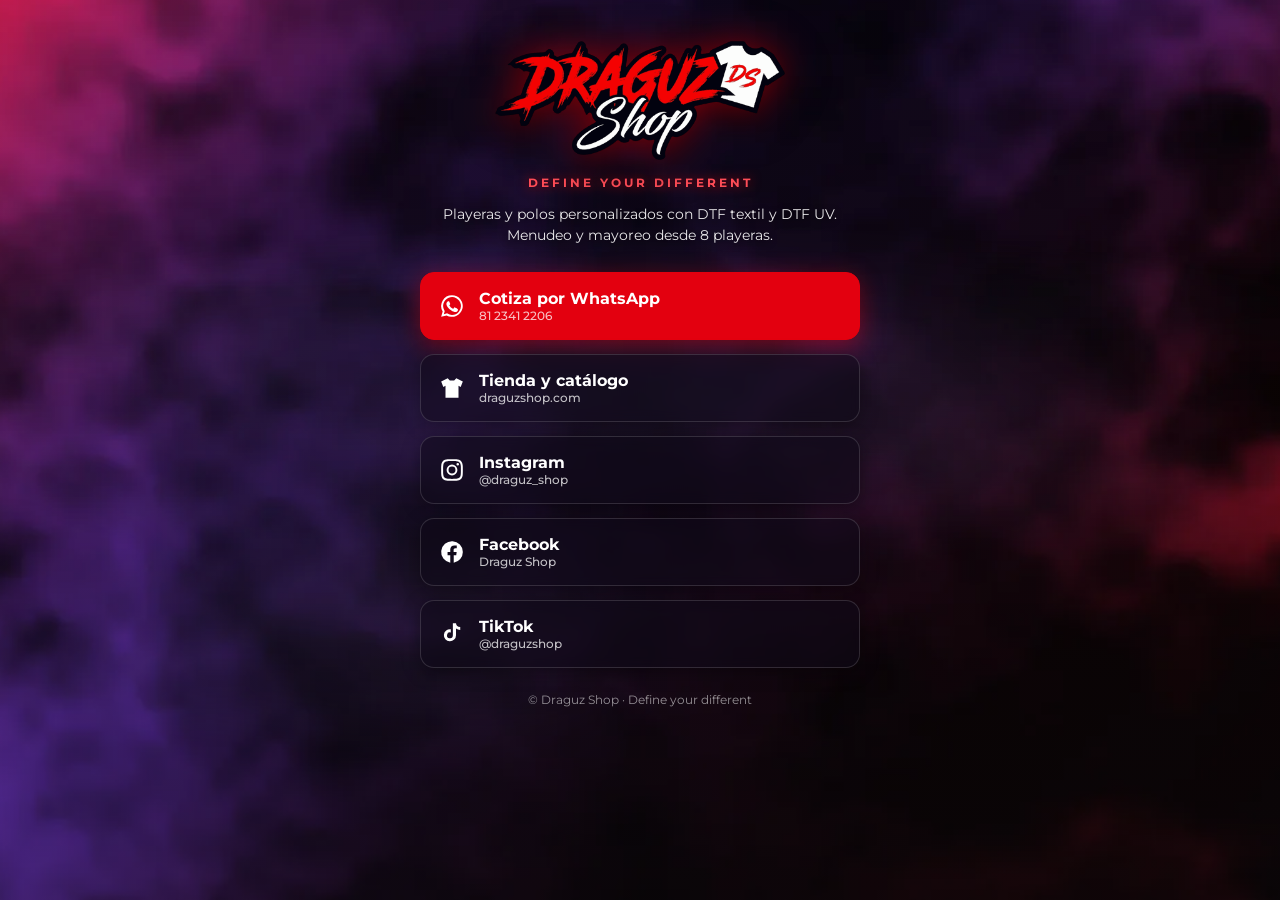
<file: links/index.html>
<!doctype html>
<html lang="es">
<head>
<meta charset="utf-8">
<meta name="viewport" content="width=device-width,initial-scale=1">
<title>Draguz Shop | Links</title>
<meta name="description" content="Playeras y polos personalizados con DTF textil y DTF UV. Cotiza, escríbenos por WhatsApp y síguenos.">
<meta property="og:title" content="Draguz Shop">
<meta property="og:description" content="Define your different">
<meta property="og:image" content="https://draguzshop.com/assets/img/og.jpg">
<link rel="icon" href="[data-uri]">
<link rel="preconnect" href="https://fonts.googleapis.com">
<link href="https://fonts.googleapis.com/css2?family=Montserrat:wght@500;700;900&display=swap" rel="stylesheet">
<style>
:root{--rojo:#E3000F;--morado:#2A1B3D;--indigo:#2C275F;--ink:#09090C}
*{box-sizing:border-box;margin:0;padding:0}
body{min-height:100vh;font-family:Montserrat,system-ui,sans-serif;color:#fff;background:var(--ink);
  display:flex;justify-content:center;padding:36px 16px;overflow-x:hidden}
.storm{position:fixed;inset:0;z-index:-1;overflow:hidden;pointer-events:none}
.nubes{position:absolute;inset:-8%;background:url([data-uri]) center/cover no-repeat;animation:deriva 30s ease-in-out infinite alternate}
.niebla{position:absolute;top:25%;left:-30%;width:160%;height:60%;background:url([data-uri]) center/100% 100% no-repeat;
  mix-blend-mode:screen;opacity:.3;-webkit-mask-image:radial-gradient(ellipse 50% 50% at 50% 50%,#000 30%,transparent 100%);mask-image:radial-gradient(ellipse 50% 50% at 50% 50%,#000 30%,transparent 100%);animation:niebla 40s linear infinite alternate}
.sombra{position:absolute;inset:0;background:linear-gradient(180deg,rgba(9,9,12,.1),rgba(9,9,12,.25) 55%,rgba(9,9,12,.5))}
.rayo{position:absolute;inset:0;background:radial-gradient(circle at 70% 12%,rgba(255,210,230,.8),rgba(227,0,15,.25) 40%,transparent 70%);
  opacity:0;animation:rayo 7s infinite}
@keyframes deriva{from{transform:scale(1) translate(0,0)}to{transform:scale(1.12) translate(-3%,2%)}}
@keyframes niebla{from{transform:translateX(0)}to{transform:translateX(18%)}}
@keyframes rayo{0%,86%,100%{opacity:0}87%{opacity:.9}88%{opacity:.1}90%{opacity:.7}93%{opacity:0}}
@media (prefers-reduced-motion:reduce){.nubes,.niebla,.rayo{animation:none}}
main{width:100%;max-width:440px;text-align:center}
.logo{width:100%;max-width:300px;height:auto;filter:drop-shadow(0 0 18px rgba(227,0,15,.55)) drop-shadow(0 6px 14px rgba(0,0,0,.8))}
h1{position:absolute;width:1px;height:1px;overflow:hidden;clip:rect(0 0 0 0)}
.slogan{text-shadow:0 0 12px rgba(227,0,15,.8);font-weight:700;color:#ff4d57!important;color:var(--rojo);text-transform:uppercase;letter-spacing:3px;font-size:12px;margin-top:6px}
.bio{opacity:.9;text-shadow:0 2px 8px #000;font-size:14px;margin:14px 0 26px;line-height:1.5}
a.btn{display:flex;box-shadow:0 4px 18px rgba(0,0,0,.35);align-items:center;gap:14px;text-decoration:none;color:#fff;font-weight:700;font-size:16px;
  padding:16px 18px;margin-bottom:14px;border-radius:14px;background:rgba(15,10,25,.55);
  border:1px solid rgba(255,255,255,.14);backdrop-filter:blur(6px);transition:transform .15s,background .15s,border-color .15s}
a.btn:hover,a.btn:active{transform:translateY(-2px);background:rgba(227,0,15,.18);border-color:var(--rojo)}
a.btn.main{background:var(--rojo);border-color:var(--rojo);box-shadow:0 6px 24px rgba(227,0,15,.45)}
a.btn.main:hover{background:#ff1424}
a.btn svg{width:26px;height:26px;flex:none;fill:currentColor}
a.btn span{flex:1;text-align:left}
a.btn small{display:block;font-weight:500;font-size:12px;opacity:.75}
footer{margin-top:24px;font-size:12px;opacity:.55}
</style>
</head>
<body>
<div class="storm" aria-hidden="true"><div class="nubes"></div><div class="niebla"></div><div class="sombra"></div><div class="rayo"></div></div>
<main>
  <img class="logo" src="[data-uri]" alt="Draguz Shop">
  <h1>Draguz Shop</h1>
  <p class="slogan">Define your different</p>
  <p class="bio">Playeras y polos personalizados con DTF textil y DTF UV.<br>Menudeo y mayoreo desde 8 playeras.</p>

  <a class="btn main" href="https://wa.me/528123412206?text=Hola%20Draguz%20Shop%2C%20quiero%20cotizar" target="_blank" rel="noopener">
    <svg viewBox="0 0 24 24"><path d="M12 2a10 10 0 0 0-8.6 15.1L2 22l5-1.3A10 10 0 1 0 12 2zm0 18.2a8.2 8.2 0 0 1-4.2-1.2l-.3-.2-3 .8.8-2.9-.2-.3A8.2 8.2 0 1 1 12 20.2zm4.5-6.1c-.2-.1-1.5-.7-1.7-.8s-.4-.1-.6.1-.7.8-.8 1-.3.2-.5.1a6.7 6.7 0 0 1-3.3-2.9c-.3-.4.3-.4.7-1.3.1-.2 0-.3 0-.4l-.8-1.8c-.2-.5-.4-.4-.6-.4h-.5a1 1 0 0 0-.7.3 3 3 0 0 0-.9 2.2 5.2 5.2 0 0 0 1.1 2.7 11.8 11.8 0 0 0 4.5 4c1.7.7 2.3.8 3.2.6.5-.1 1.5-.6 1.7-1.2s.2-1.1.2-1.2-.2-.2-.5-.3z"/></svg>
    <span>Cotiza por WhatsApp<small>81 2341 2206</small></span>
  </a>
  <a class="btn" href="https://draguzshop.com/" target="_blank" rel="noopener">
    <svg viewBox="0 0 24 24"><path d="M16 3l-2 2h-4L8 3 2 6l2 5 2-1v11h12V10l2 1 2-5z"/></svg>
    <span>Tienda y catálogo<small>draguzshop.com</small></span>
  </a>
  <a class="btn" href="https://www.instagram.com/draguz_shop/" target="_blank" rel="noopener">
    <svg viewBox="0 0 24 24"><path d="M12 7a5 5 0 1 0 0 10 5 5 0 0 0 0-10zm0 8.2a3.2 3.2 0 1 1 0-6.4 3.2 3.2 0 0 1 0 6.4zM17.3 5.5a1.2 1.2 0 1 0 0 2.4 1.2 1.2 0 0 0 0-2.4zM12 2c-2.7 0-3 0-4.1.1C4.3 2.3 2.3 4.3 2.1 7.9 2 9 2 9.3 2 12s0 3 .1 4.1c.2 3.6 2.2 5.6 5.8 5.8 1.1.1 1.4.1 4.1.1s3 0 4.1-.1c3.6-.2 5.6-2.2 5.8-5.8.1-1.1.1-1.4.1-4.1s0-3-.1-4.1c-.2-3.6-2.2-5.6-5.8-5.8C15 2 14.7 2 12 2zm0 1.8c2.7 0 3 0 4 .1 2.7.1 3.9 1.4 4.1 4.1.1 1 .1 1.3.1 4s0 3-.1 4c-.1 2.7-1.4 3.9-4.1 4.1-1 .1-1.3.1-4 .1s-3 0-4-.1c-2.7-.1-3.9-1.4-4.1-4.1-.1-1-.1-1.3-.1-4s0-3 .1-4C4 5.3 5.3 4 8 3.9c1-.1 1.3-.1 4-.1z"/></svg>
    <span>Instagram<small>@draguz_shop</small></span>
  </a>
  <a class="btn" href="https://www.facebook.com/profile.php?id=61577445835030" target="_blank" rel="noopener">
    <svg viewBox="0 0 24 24"><path d="M22 12a10 10 0 1 0-11.6 9.9v-7H7.9V12h2.5V9.8c0-2.5 1.5-3.9 3.8-3.9 1.1 0 2.2.2 2.2.2v2.5h-1.3c-1.2 0-1.6.8-1.6 1.6V12h2.8l-.4 2.9h-2.3v7A10 10 0 0 0 22 12z"/></svg>
    <span>Facebook<small>Draguz Shop</small></span>
  </a>
  <a class="btn" href="https://www.tiktok.com/@draguzshop" target="_blank" rel="noopener">
    <svg viewBox="0 0 24 24"><path d="M19.6 8.3a6.6 6.6 0 0 1-3.9-1.3v6.1a5.6 5.6 0 1 1-4.8-5.5v3a2.7 2.7 0 1 0 1.9 2.6V2h2.9a3.9 3.9 0 0 0 3.9 3.5z"/></svg>
    <span>TikTok<small>@draguzshop</small></span>
  </a>

  <footer>© Draguz Shop · Define your different</footer>
</main>
</body>
</html>
</file>
